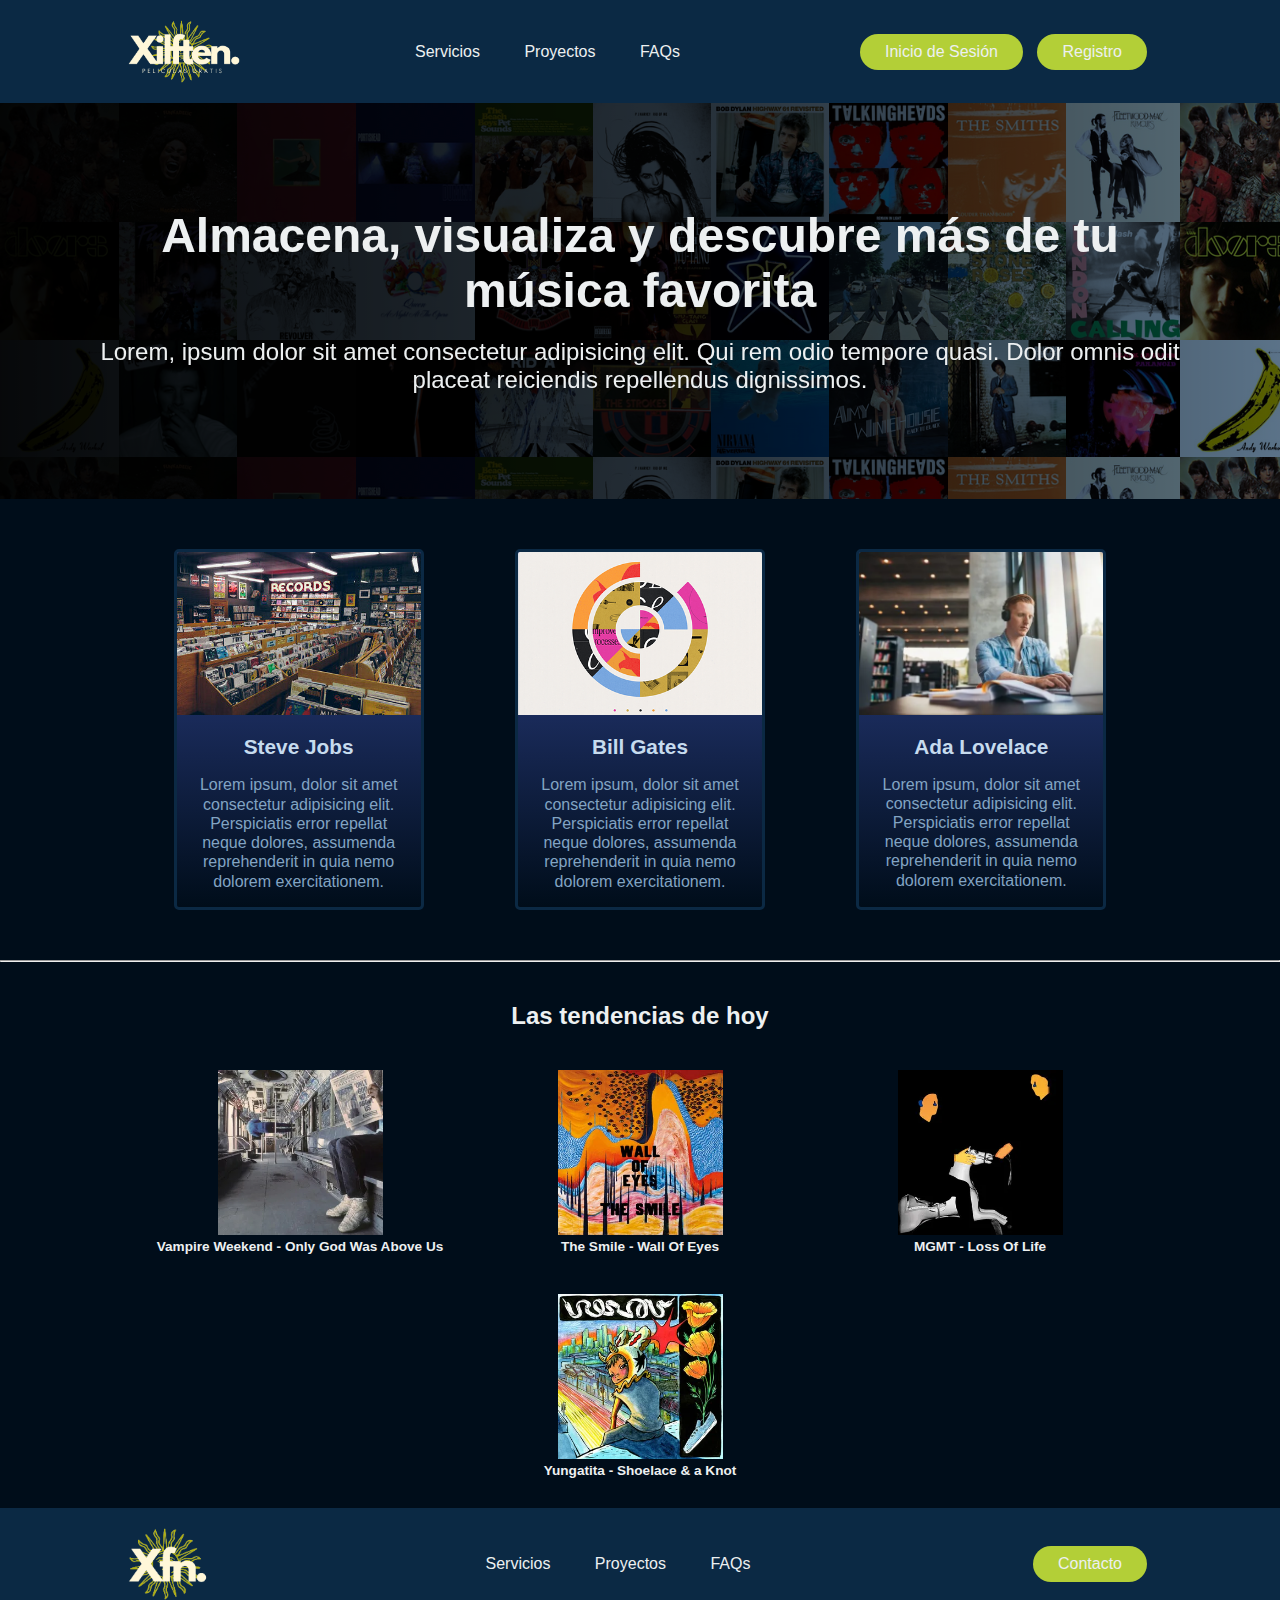
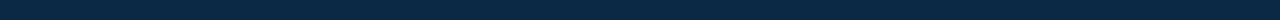
<file: index.html>
<!DOCTYPE html>
<html lang="en">
<head>
    <meta charset="UTF-8">
    <meta name="viewport" content="width=device-width, initial-scale=1.0">
    <title>Xilften</title>
    
    <link rel="preconnect" href="https://fonts.googleapis.com">
    <link rel="preconnect" href="https://fonts.gstatic.com" crossorigin>
    <link href="https://fonts.googleapis.com/css2?family=Montserrat:ital,wght@0,100..900;1,100..900&display=swap" rel="stylesheet">

    <link href="https://unpkg.com/aos@2.3.1/dist/aos.css" rel="stylesheet">

    <link rel="stylesheet" href="style.css">
</head>
<body>

    <!-- La cabecera incluye el logo, una barra de navegación y un botón de contacto -->
    <header class="header">
        
        <img class="logo" src="images/1.png" alt="logo">
        
        <nav class="navigator">
            
            <ul class="nav__links">
                <li class="listItem"><a href="#">Servicios</a></li>
                <li class="listItem"><a href="#">Proyectos</a></li>
                <li class="listItem"><a href="#">FAQs</a></li>
            </ul>
        
        </nav>
        
        <div class="buttons">
            <a class="cta" href="inicioSesion.html"><button>Inicio de Sesión</button></a>
            <a class="cta" href="registro.html" accesskey="r"><button>Registro</button></a>
        </div>

    </header>
    <main>

        <section class="main-section">
            
            <div data-aos="fade-down" data-aos-duration="1000" class="main-text">
                <h1 class="main-title">Almacena, visualiza y descubre más de tu música favorita</h1>
                <p class="main-subtitle">Lorem, ipsum dolor sit amet consectetur adipisicing elit. Qui rem odio tempore quasi. Dolor omnis odit placeat reiciendis repellendus dignissimos.</p>
            </div>

        </section>

        <section class="card-section">
            <div class="info">
                
                <div class="info-card">
                    <div>
                        <img src="images/card_photo_1.jpg">
                    </div>
            
                    <div class="info-card-text">
                        <div class="info-card-title">
                            Steve Jobs
                        </div>
                        <div class="info-card-desc">
                            Lorem ipsum, dolor sit amet consectetur adipisicing elit. Perspiciatis error repellat neque dolores, assumenda
                            reprehenderit in quia nemo dolorem exercitationem.
                        </div>
                    </div>
                </div>
            
                <!--Bill-->
                <div class="info-card">
                    <div>
                        <img src="images/photo-card2.png">
                    </div>
            
                    <div class="info-card-text">
                        <div class="info-card-title">
                            Bill Gates
                        </div>
                        <div class="info-card-desc">
                            Lorem ipsum, dolor sit amet consectetur adipisicing elit. Perspiciatis error repellat neque dolores, assumenda
                            reprehenderit in quia nemo dolorem exercitationem.
                        </div>
                    </div>
                </div>
            
                <!--Ada-->
                <div class="info-card">
                    <div>
                        <img src="images/photo-card3.webp">
                    </div>
            
                    <div class="info-card-text">
                        <div class="info-card-title">
                            Ada Lovelace
                        </div>
                        <div class="info-card-desc">
                            Lorem ipsum, dolor sit amet consectetur adipisicing elit. Perspiciatis error repellat neque dolores, assumenda
                            reprehenderit in quia nemo dolorem exercitationem.
                        </div>
                    </div>
                </div>
            </div>
        </section>

        <hr>

        <section class="trend-section">
            <h3 class="trend-title">Las tendencias de hoy</h3>
            <div class="albums">

                <a href="#">
                    <div class="album">
                    
                        <img class="trend-album" src="images/album1.webp" alt="album1" loading="lazy">
                        
                        <div class="album-title">
                            <h4>Vampire Weekend - Only God Was Above Us</h4>
                        </div>
                    
                    </div>
                </a>

                <a href="#">
                    <div class="album">
                    
                        <img class="trend-album" src="images/album2.webp" alt="album2" loading="lazy">
                        
                        <div class="album-title">
                            <h4>The Smile - Wall Of Eyes</h4>
                        </div>
                    
                    </div>
                </a>

                <a href="#">
                    <div class="album">
                    
                        <img class="trend-album" src="images/album3.webp" alt="album3" loading="lazy">
                        
                        <div class="album-title">
                            <h4>MGMT - Loss Of Life</h4>
                        </div>
                    
                    </div>
                </a>

                <a href="#">
                    <div class="album">
                    
                        <img class="trend-album" src="images/album4.webp" alt="album4" loading="lazy">
                        
                        <div class="album-title">
                            <h4>Yungatita - Shoelace & a Knot</h4>
                        </div>
                    
                    </div>
                </a>

            </div>
            
        </section>

    </main>

    <footer class="footer">
        <img class="logo2" src="images/2.png" alt="logo">
        <nav class="navigator">
            <ul class="nav__links">
                <li class="listItem"><a href="#">Servicios</a></li>
                <li class="listItem"><a href="#">Proyectos</a></li>
                <li class="listItem"><a href="#">FAQs</a></li>
            </ul>
        </nav>
        <a class="cta" href="#"><button>Contacto</button></a>
    </footer>

    <script src="https://unpkg.com/aos@2.3.1/dist/aos.js"></script>
    <script>
        AOS.init();
    </script>
</body>
</html>
</file>
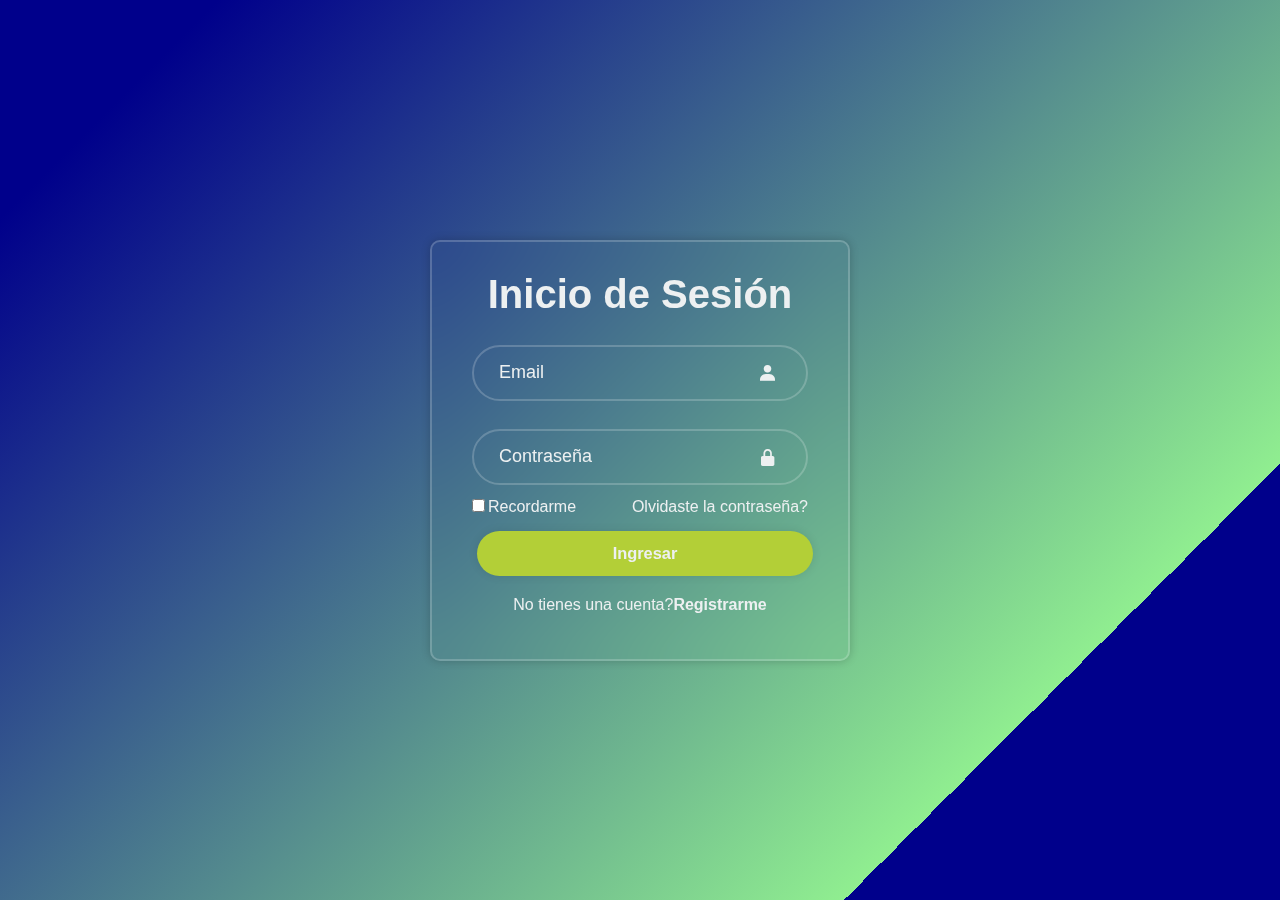
<file: inicioSesion.html>
<!DOCTYPE html>
<html lang="en">
<head>
    <meta charset="UTF-8">
    <meta name="viewport" content="width=device-width, initial-scale=1.0">
    <title>Xilften - Inicio de Sesión</title>
    <link rel="stylesheet" href="style.css">
    <link href='https://unpkg.com/boxicons@2.1.4/css/boxicons.min.css' rel='stylesheet'>
</head>
<body class="login">

    <div class="wrapper">
        <form action="index.html">
            <h1>Inicio de Sesión</h1>
            <div class="input-box">
                <input type="mail" placeholder="Email" required>
                <i class='bx bxs-user' ></i>
            </div>
            <div class="input-box">
                <input type="password" placeholder="Contraseña" required>
                <i class='bx bxs-lock-alt' ></i>
            </div>

            <div class="remember-forgot">
                <label><input type="checkbox">Recordarme</label>
                <a href="#">Olvidaste la contraseña?</a>
            </div>

            <button type="submit" class="btn">Ingresar</button>

            <div class="register-link">
                <p>No tienes una cuenta?<a href="iniciarSesion.html">Registrarme</a></p>
            </div>
        </form>

    </div>

</body>
</html>
</file>
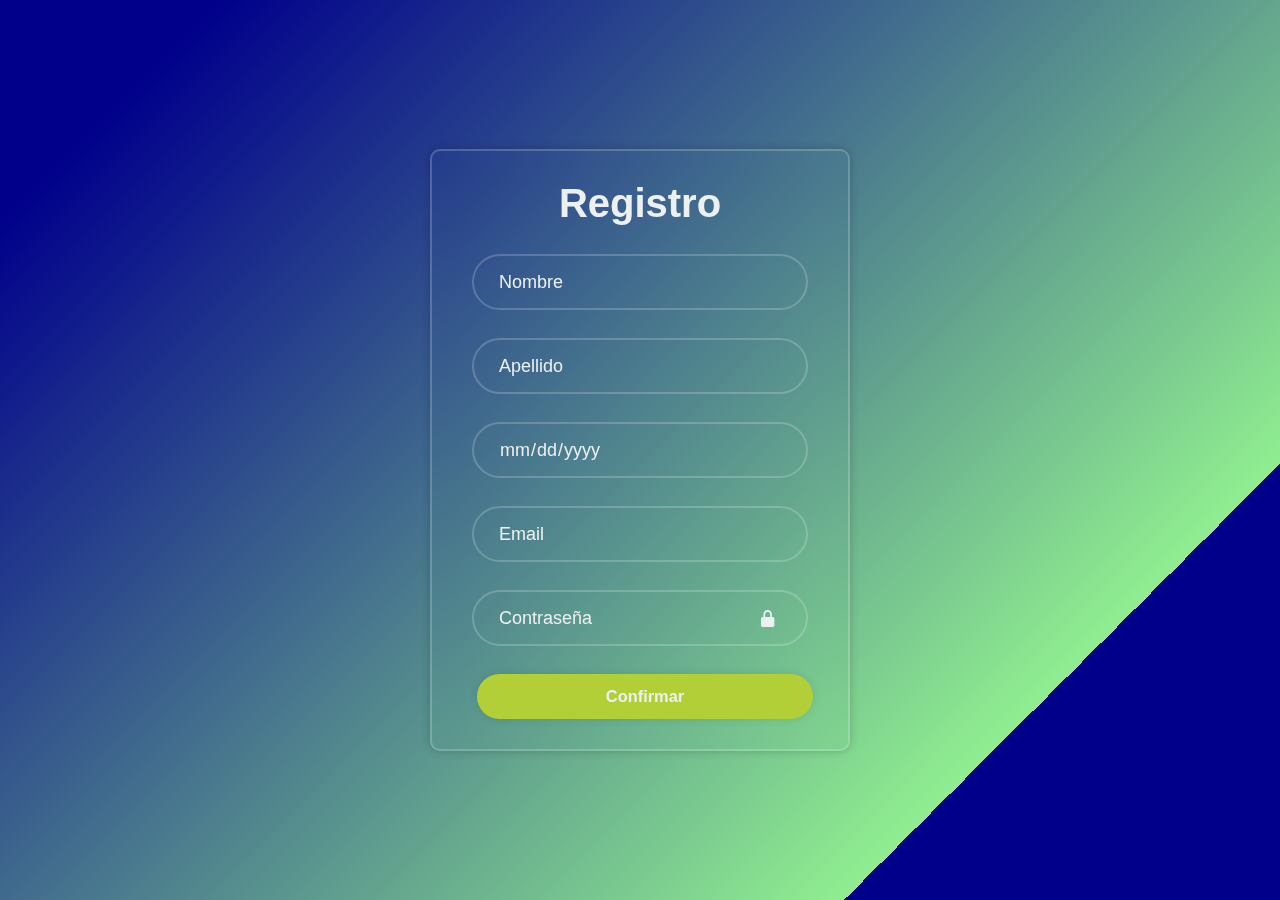
<file: registro.html>
<!DOCTYPE html>
<html lang="en">
<head>
    <meta charset="UTF-8">
    <meta name="viewport" content="width=device-width, initial-scale=1.0">
    <title>Xilften - Registro</title>
    <link rel="stylesheet" href="style.css">
    <link href='https://unpkg.com/boxicons@2.1.4/css/boxicons.min.css' rel='stylesheet'>
</head>
<body class="login">

    <div class="wrapper">
        <form action="index.html">
            <h1>Registro</h1>
            <div class="input-box">
                <input type="text" placeholder="Nombre" required>
            </div>

            <div class="input-box">
                <input type="text" placeholder="Apellido" required>
            </div>

            <div class="input-box">
                <input type="date" placeholder="Fecha de nacimiento" required>
                
            </div>

            <div class="input-box">
                <input type="mail" placeholder="Email" required>
            </div>
            <div class="input-box">
                <input type="password" placeholder="Contraseña" required>
                <i class='bx bxs-lock-alt' ></i>
            </div>

            <button type="submit" class="btn">Confirmar</button>
        </form>

    </div>

</body>
</html>
</file>
<file: style.css>
/* Configuración básica */

:root {
    --color-1: #c6dbee;
    --color-2: #82a4c3;
    --color-3: #0055a3;
    --color-4: #254b6f;
    --color-5: #0b2944;
    --color-6: #000d1a;
}

* {
    box-sizing: border-box;
    margin: 0;
    padding: 0;

    font-family: 'Segoe UI', Tahoma, Verdana, sans-serif;
}

/*  */

body {
    background-color: var(--color-6);
}

li, a, button {
    font-weight: 500;
    font-size: 1rem;
    color: #edf0f1;
    text-decoration: none;
}

header, footer {
    display: flex;
    justify-content: space-between;
    align-items: center;
    padding: 20px 10%;
    background-color: var(--color-5);
}

.logo {
    width: 7rem;
    cursor: pointer;
}

.nav__links {
    list-style: none;
}

.nav__links li {
    display: inline-block;
    padding: 0px 20px;
}

.nav__links li a {
    transition: all 0.3s ease 0s;
}

.nav__links li a:hover {
    color: #0088a9;
}

button {
    margin: 0 5px;
    padding: 9px 25px;
    background-color: rgb(179, 207, 55);
    border: none;
    border-radius: 50px;
    cursor: pointer;
    transition: all 0.3s ease 0s;
}

button:hover {
    background-color: rgba(0, 136, 169, 0.8);
}

/* Main section */

.main-section {
    background-color: var(--color-2);
    background-image: linear-gradient(to right, rgba(0, 0, 0, 0.95) 0%, rgba(0, 0, 0, 0.7) 55%,rgba(0, 0, 0, 0.3) 100%, transparent 100%), url(images/albums.png);
    background-blend-mode: multiply;
}

.main-text {
    font-size: 1.5rem; 
    color: #edf0f1;
    text-align: center;
    padding: 105px 100px;
}

.main-title {
    margin-bottom: 20px;
}

/* Cards */

.info { 
    display: flex;
    justify-content: space-around;
    flex-wrap:wrap;

    padding: 30px 10%;
}

.info-card {
    width: 250px;
    border: 3px solid var(--color-5);
    border-radius: 5px;
    margin: 20px 15px;

    background-image: linear-gradient(to bottom, rgba(85,111,238, 0.8) 0%, rgba(085,111,238, 0.5) 10%, transparent 100%);

    transition: transform 1s ease;
}

@keyframes cambioColor{
    0%{background-image: linear-gradient(to bottom, rgba(85,111,238, 0.8) 0%, rgba(085,111,238, 0.5) 10%, transparent 100%);}
    25%{background-image: linear-gradient(to bottom, rgba(44, 108, 202, 0.8) 0%, rgba(22, 109, 240, 0.541), transparent 100%);}
    50%{background-image: linear-gradient(to bottom, rgba(32, 149, 170, 0.8) 0%, rgba(35, 216, 248, 0.5) 10%, transparent 100%);}
    75%{background-image: linear-gradient(to bottom, rgba(87, 213, 230, 0.8) 0%, rgba(0, 255, 242, 0.5) 10%, transparent 100%);}
    100%{background-image: linear-gradient(to bottom, rgba(85,111,238, 0.8) 0%, rgba(085,111,238, 0.5) 10%, transparent 100%);}
}

.info-card:hover{
    transform: scale(1.1);
    animation: cambioColor 3s infinite;
}

.info-card img {
    width: 100%;
    height:min-content;
    border-top-left-radius: 2px;
    border-top-right-radius: 2px;
}

.info-card-text {
    margin: 1rem;
    text-align: center;
}

.info-card-title{
    color: var(--color-1);
    font-size: 1.3rem;
    font-weight: 600;
    margin-bottom: 1rem;

}

.info-card-desc{
    color: var(--color-2);
    font-size: 1rem;
    font-weight: 400;
    line-height: 1.2em;
}

/* Albums trends */

.trend-section {
    text-align: center;
    margin-bottom: 30px;
}

.trend-title {
    font-size: 1.5rem; 
    color: #edf0f1;
    margin: 40px 15px;
}

.albums {
    display: flex;
    justify-content: center;
    flex-wrap: wrap;
    gap:40px;
}


.trend-album {
    width: 55%;
}

.album-title h4{
    font-size: 0.85rem;
}

/* Footer */

.logo2 {
    width: 5rem;
    cursor: pointer;
}



/* -------------------- */

body.login {
    min-height: 100vh;
    background-image: linear-gradient(135deg,darkblue 10%, lightgreen 80%, darkblue 10%);

    display: flex;
    justify-content: center;
    align-items: center;

}

.wrapper {
    width: 420px;
    background: transparent;
    border: 2px solid rgba(255, 255, 255, 0.2);
    backdrop-filter: blur(20px);
    box-shadow: 0 0 10px rgba(0, 0, 0, .2);

    color: #edf0f1;

    border-radius: 10px;
    padding: 30px 40px;
}

.wrapper h1 {
    font-size: 2.5em;
    text-align: center;
}

.wrapper .input-box {
    position: relative;
    width: 100%;
    height: 3.5em;
    margin: 1.75em 0;
}

.input-box input {
    width: 100%;
    height: 100%;
    background: transparent;
    border: none;
    outline: none;
    border: 2px solid rgba(255, 255, 255, .2);
    border-radius: 3em;
    font-size: 1.125em;
    color: #edf0f1;
    padding: 20px 75px 20px 25px;
}

.input-box input::placeholder {
    color: #edf0f1;
}

.input-box i {
    position: absolute;
    right: 1.5em;
    top: 50%;
    transform: translateY(-50%);
    font-size: 1.25em;
}

.wrapper .remember-forgot {
    display: flex;
    justify-content: space-between;
    font-size: 1em;
    margin: -15px 0 15px;
}

.remember-forgot label input {
    accent-color: #fff;
    margin-right: 3px;
}

.remember-forgot a {
    text-decoration: none;
}

.remember-forgot a:hover {
    text-decoration: underline;
}

.wrapper .btn {
    width: 100%;
    height: 45px;
    background: rgb(179, 207, 55);
    border: none;
    outline: none;
    border-radius: 40px;
    box-shadow: 0 0 10px rgba(0, 0, 0, .1);
    cursor: pointer;
    font-size: 1.025rem;
    font-weight: 600;
}

.wrapper .register-link {
    font-size: 1rem;
    text-align: center;
    margin: 20px 0 15px;
}

.register-link p a {
    text-decoration: none;
    font-weight: 600;
}

.register-link p a:hover {
    text-decoration: underline;
}

input[type="date"]::-webkit-calendar-picker-indicator {
    display: none;
}
</file>
